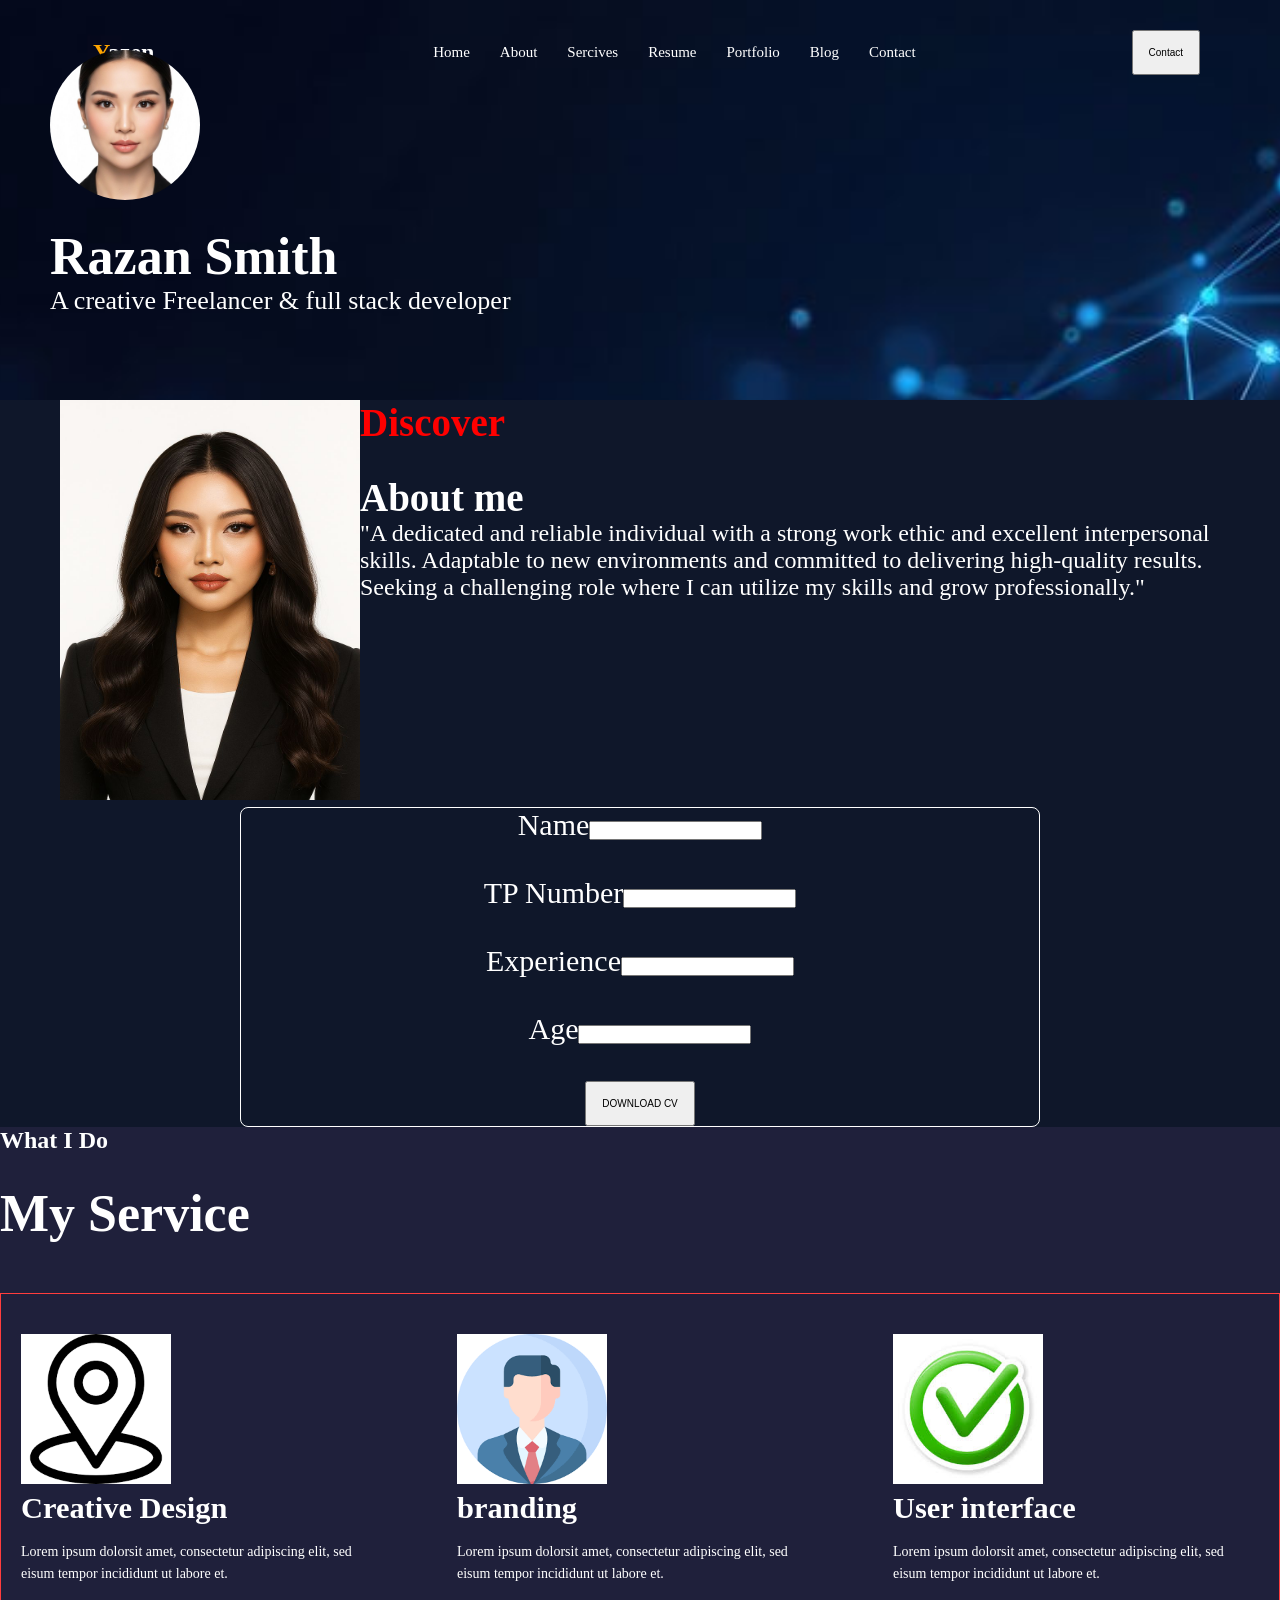
<file: html 3/2ndweb.html>
<!DOCTYPE html>
<html>
<head>
<link rel= "stylesheet" href="2ndweb.css">
</head>
<body>
<div class="hero">
<header>
	<nav>
	<div class="logo">Yazen</div>
	<ul>
		<li><a href="other.html">Home</li></a>
		<li><a href="other.html">About</li></a>
		<li><a href="other.html">Sercives</li></a>
		<li><a href="other.html">Resume</li></a>
		<li><a href="other.html">Portfolio</li></a>
		<li><a href="other.html">Blog</li></a>
		<li><a href="other.html">Contact</li></a>
	</ul>
	<button id="contactBtn">Contact</button>
	</nav>
	<div class="profile">
		<img src="img1.jpg"  alt="Razan" class="profile-circle">
		
		<h1>Razan Smith</h1>
		<p>A creative Freelancer & full stack developer</p>
	</div>
</div>	
	</header>
	<section class="section">
	<div class="container">
		<div class="about-img">
		   <img src="img2.jpg" width=300; height=400px;>
		</div>
		
		<div class="about-content">
				<h2 class="subtitle">Discover</h2><br>
				<h1 class="title">About me</h1>
			<div class="text">
				<p>"A dedicated and reliable individual with a strong work ethic and excellent interpersonal skills.
				Adaptable to new environments and committed to delivering high-quality results. Seeking a challenging role where I can utilize my skills and
				grow professionally."
				</p>
			</div>
		</div>
		
    </div>
		
<div class="form">

	Name<input type="text"  id="name"><br><br>
	TP Number<input type="tel" id="tp"><br><br>
	Experience<input type="text" id="experience"><br><br>
	Age<input type="text" id="age"><br><br>
	<div class="formstyle">
	<button id="downloadBtn">DOWNLOAD CV</button>

</section>

<div class="container1">
<div class="setvice">
<h2 class="title1">What I Do</h2><br>
<h1 class="title2">My Service</h1>
     
	 
	<div class="service-grid">
		<div class="service-card">
			<img src="logo1.png">
			<h3>Creative Design</h3>
			<p>Lorem ipsum dolorsit amet, consectetur adipiscing elit, sed eisum tempor incididunt ut labore et.</p>
		</div>
		
		
		<div class="service-card">
			<img src="logo2.png">
			<h3>branding</h3>
			<p>Lorem ipsum dolorsit amet, consectetur adipiscing elit, sed eisum tempor incididunt ut labore et.</p>
		</div>
		

		<div class="service-card">
			<img src="logo3.jpg">
			<h3>User interface</h3>
			<p>Lorem ipsum dolorsit amet, consectetur adipiscing elit, sed eisum tempor incididunt ut labore et.</p>
		</div>
   </div>	
</section>
<script>
const contactbtn =document.getElementById('contactBtn');
btn.onclick=function(){
alert("Hello my email:inuthi123@gmail.com")
}

const downloadbtn= document.getElementById('downloadBtn');
btn.onclick=function(){
alert("Are you sure?")
}
</script>
</body>
</html>
</file>
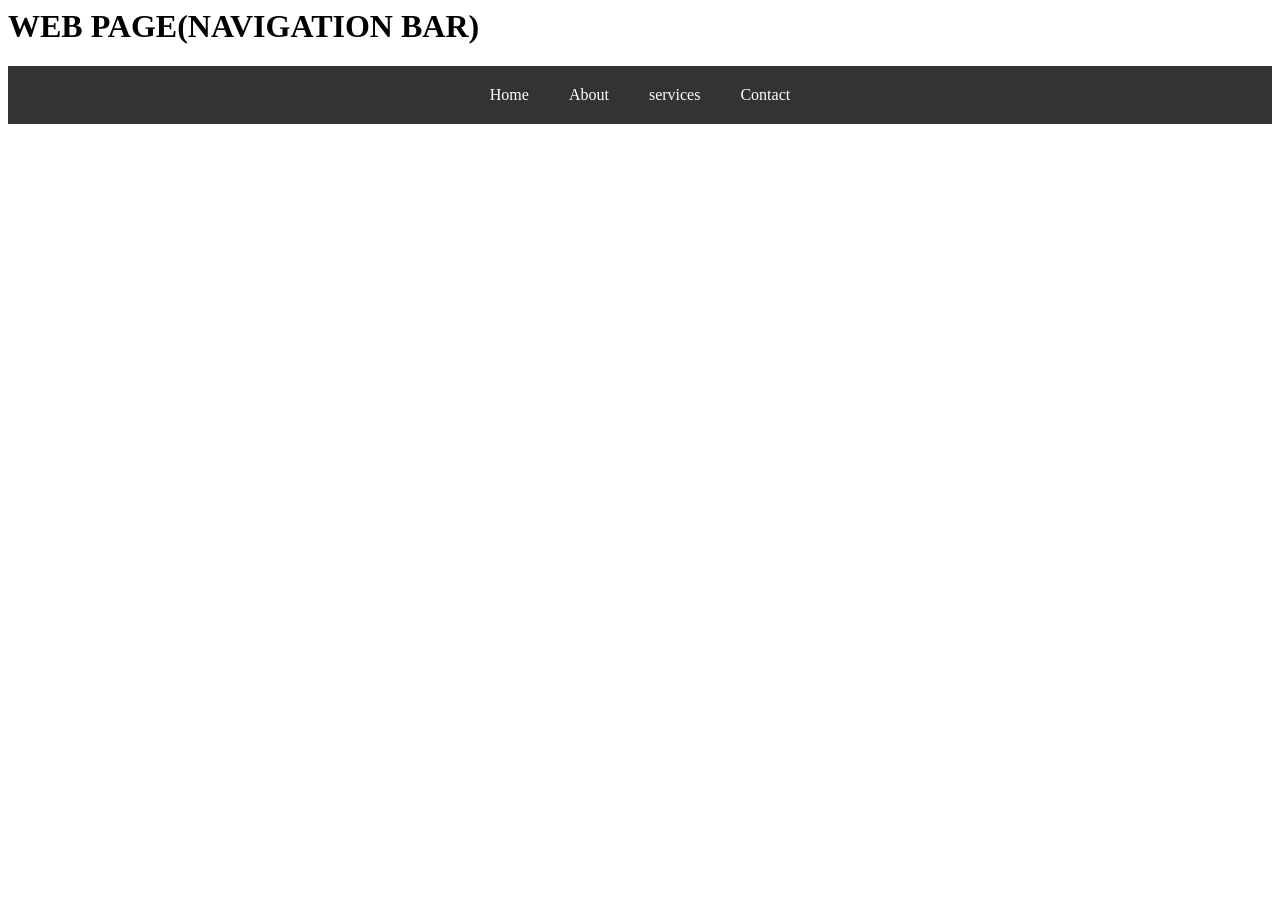
<file: html 5/navigation bar.html>
<!DOCKTYPE html>
<html> 
<head>
<title>WEB PAGE</title>
<link rel="stylesheet" href="navigation bar.css" >
</head>
<body>
<h1>WEB PAGE(NAVIGATION BAR)</h1>
<ul>
<li><a href="#">Home</a></li>
<li><a href="#">About</a></li>
<li><a href="#">services</a></li>
<li><a href="#">Contact</a></li>
</ul>
</body>
</html>
</file>
<file: html 3/2ndweb.css>
*{
	margin:0px;
	padding:0px;
	box-sizing:border-box;
}
body{
	font-family:'poppins';
	background:#0f172A;
	color:#fff;
	font-size:26px;
}
.container{
	display:flex;
	max-width:1200px;
	margin:0 auto;
	padding:0 20px;
}
.profile{
	position:absolute;
	top:50px;
	left:50px;
	transform:translate;(-50%,-50%)
	lext-align:center;
}

.profile-circle{
	width:150px;
	height:150px;
	border-radius:50%;
	object-fit:cover;
	margin-bottom:20px;
}
	nav{
	display:flex;
	justify-content:space-between;
	align-items:center;
	padding:30px 80px;
}
	



nav links{
	list-style:none;
	display:flex;
	margin-left:auto;
	margin-right:40%;
	gap:30px;
}
nav li a{
	display:flex;
	color:#fff;
	text-decoration:none;
	font-size:15px;
	list-style:none;
	list-item:center-right;
}
	
	
	
	
	
	
.hero{
	height:400px;
	background-image:url('img3.jpg');
	background-size:cover;
	background-position:center;
	background-repeat:no-repeat;
	background-attachment:fixed;
	
	position:relative;
}
nav ul{
	display:flex;
	text-decoration:none;
	justify-content:space-between;
	gap:30px;
	margin-left:60px;
	list-style:none;
}
.nav li:hover{
color:orange;
}

.logo{
color:white;
text-align:center;
margin-left:10px;
padding:3px;
}

.logo::first-letter{
color:orange;
}	
	
	
	
	
	
	
	
	
.section{
	background-image:#0f172A;
}
	
.aboutimg{
	
}
.subtitle{
	color:red;
}
.title{
	color:white;
}
.logo{
	font-size:24px;
	font-weight:700;
}
.text{
	font-size:24px;
}
.form{
	display:block;
	margin:auto;
	font-size:30px;
	border:1px solid white;
	border-radius:8px;
	width:800px;
	text-align:center;
}
button{
	font-size:10px;
	padding:15px;
	background-color:light blue; 
}
.container1{
	background-color:#1f203b;
}
.title1{
	font-size:24px; 
	color:#fff;
}
.services{
	padding:100px 0;
	text-align:center;
}
.service.container{
	gap:30px;
	margin-top:60px;
	display:flex;
}
.service-card{
	border:1px solid var(--primary);
	padding:40px 20px;
	flex:1;

}
.setvice-card i{
	font-size:40px;
	color:var(--primary);
	margin-bottom:20px;
	padding:40px 30px;
}
.service-card h3{
	margin-bottom:15px;
}
.service-card p{
	color:var(--text-gray);
	font-size:14px;
	line-height:1.6;
	
}
	
.service-grid{
	display:grid;
	grid-template-columns:repeat(3,1fr);
	gap:30px;
	margin-top:50px;
	border:1px solid #FF3D3D;
	
}
.service-card img{
	width:150px;
	height:150px;
	border:radius 50%;
	object-fit:cover;
}
</file>
<file: html 5/navigation bar.css>
ul{
	list-style-type:none;
	padding:0;
	margin:0;
	background-color:#333;
	display:flex;
	justify-content:center;

}
li{
	padding:10px;
	margin:10px;
}
a{
	text-decoration:none;
	text-align:center;
	color:white;

}
</file>
